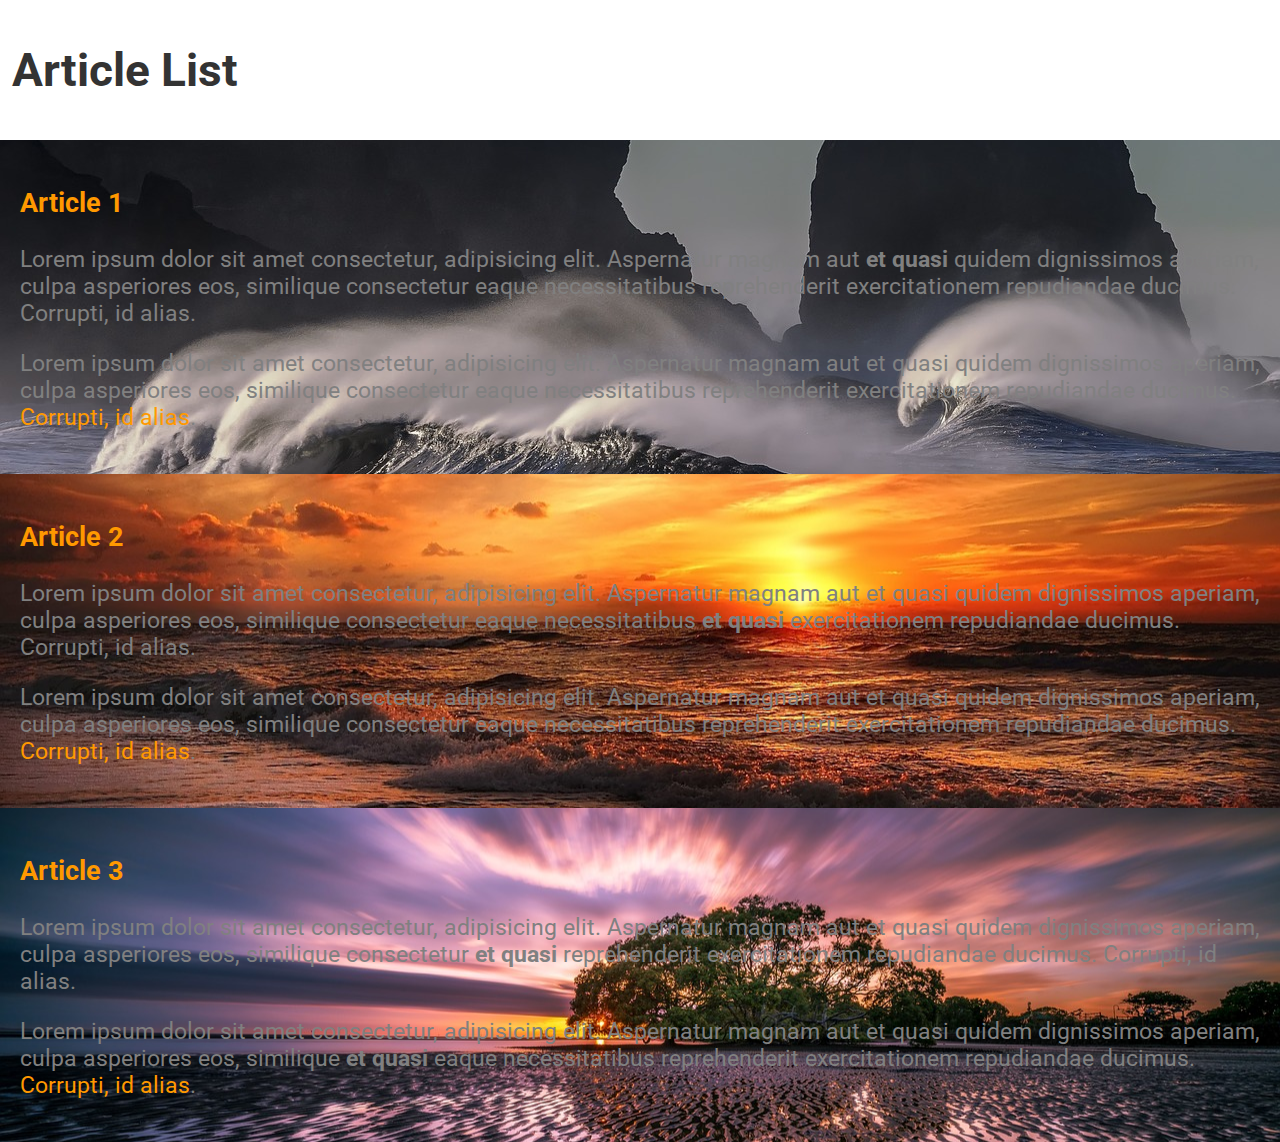
<file: index.html>
<!DOCTYPE html>
<html lang="en">
  <head>
    <meta charset="UTF-8" />
    <meta name="viewport" content="width=device-width, initial-scale=1.0" />
    <meta http-equiv="X-UA-Compatible" content="ie=edge" />
    <link
      href="https://fonts.googleapis.com/css?family=Roboto&display=swap"
      rel="stylesheet"
    />
    <link rel="stylesheet" href="./style.css" />
    <!-- <style>
      html,
      body {
        background: url("./images/beach.jpg") no-repeat center center fixed;
        background-size: cover;
        filter: grayscale(60%);
        margin: 0;
      }
    </style> -->
    <link rel="stylesheet" href="./style.css" />
    <title>Practice - Article List</title>
  </head>
  <body>
    <main>
      <h1>Article List</h1>

      <!-- <div>
        <span class="button"><a href="./article1.html">Article 1</a></span>
      </div>
      <div>
        <span class="button"><a href="./article2.html">Article 2</a></span>
      </div>
      <div>
        <span class="button"><a href="./article3.html">Article 3</a></span>
      </div> -->

      <article style="clear:both;">
        <div class="bg-1">
          <h3><a href="article1.html">Article 1</a></h3>
          <p>
            Lorem ipsum dolor sit amet consectetur, adipisicing elit. Aspernatur
            magnam aut <strong>et quasi</strong> quidem dignissimos aperiam,
            culpa asperiores eos, similique consectetur eaque necessitatibus
            reprehenderit exercitationem repudiandae ducimus. Corrupti, id
            alias.
          </p>
          <p>
            Lorem ipsum dolor sit amet consectetur, adipisicing elit. Aspernatur
            magnam aut et quasi quidem dignissimos aperiam, culpa asperiores
            eos, similique consectetur eaque necessitatibus reprehenderit
            exercitationem repudiandae ducimus.
            <a href="#">Corrupti, id alias</a>.
          </p>
        </div>

        <div class="bg-2">
          <h3><a href="article2.html">Article 2</a></h3>
          <p>
            Lorem ipsum dolor sit amet consectetur, adipisicing elit. Aspernatur
            magnam aut et quasi quidem dignissimos aperiam, culpa asperiores
            eos, similique consectetur eaque necessitatibus
            <strong>et quasi</strong> exercitationem repudiandae ducimus.
            Corrupti, id alias.
          </p>
          <p>
            Lorem ipsum dolor sit amet consectetur, adipisicing elit. Aspernatur
            magnam aut et quasi quidem dignissimos aperiam, culpa asperiores
            eos, similique consectetur eaque necessitatibus reprehenderit
            exercitationem repudiandae ducimus.
            <a href="#">Corrupti, id alias</a>.
          </p>
        </div>

        <div class="bg-3">
          <h3><a href="article3.html">Article 3</a></h3>
          <p>
            Lorem ipsum dolor sit amet consectetur, adipisicing elit. Aspernatur
            magnam aut et quasi quidem dignissimos aperiam, culpa asperiores
            eos, similique consectetur <strong>et quasi</strong> reprehenderit
            exercitationem repudiandae ducimus. Corrupti, id alias.
          </p>
          <p>
            Lorem ipsum dolor sit amet consectetur, adipisicing elit. Aspernatur
            magnam aut et quasi quidem dignissimos aperiam, culpa asperiores
            eos, similique <strong>et quasi</strong> eaque necessitatibus
            reprehenderit exercitationem repudiandae ducimus.
            <a href="#">Corrupti, id alias</a>.
          </p>
        </div>
      </article>
    </main>
  </body>
</html>
</file>
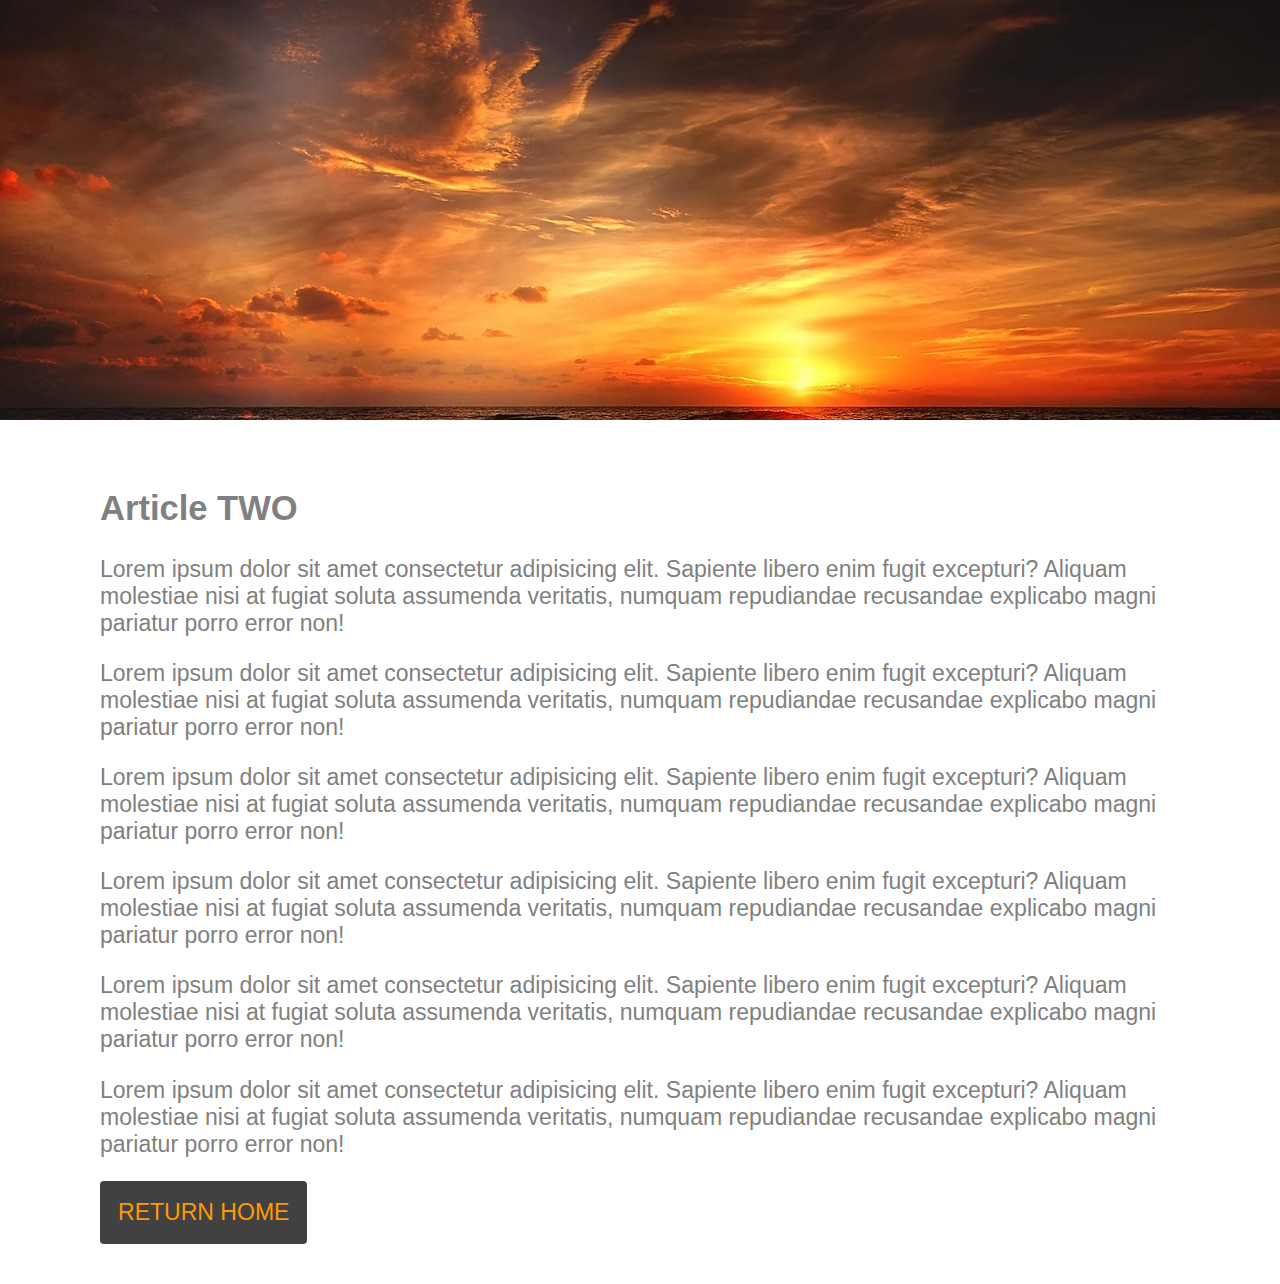
<file: article2.html>
<!DOCTYPE html>
<html lang="en">
  <head>
    <meta charset="UTF-8" />
    <meta name="viewport" content="width=device-width, initial-scale=1.0" />
    <meta http-equiv="X-UA-Compatible" content="ie=edge" />
    <style>
      /* html,
      body {
        background: url("./images/beach-2.jpg") no-repeat center center fixed;
        background-size: cover;
        filter: grayscale(60%);
        margin: 0;
      } */
      .hero-image {
        background: url("./images/beach-3.jpg") no-repeat center bottom;
        height: 420px;
        overflow: hidden;
      }
    </style>
    
    <link rel="stylesheet" href="./style.css" />
    <title>article2</title>
  </head>
  <body>
    <main>
      <article>
        <section class="hero-image">
            <img src="./images/beach-2.jpg" alt="bg-1">
        </section>
        <section class="padding-body">
            <h2>Article TWO</h2>
            <p>
            Lorem ipsum dolor sit amet consectetur adipisicing elit. Sapiente
            libero enim fugit excepturi? Aliquam molestiae nisi at fugiat soluta
            assumenda veritatis, numquam repudiandae recusandae explicabo magni
            pariatur porro error non!
            </p>
            <p>
            Lorem ipsum dolor sit amet consectetur adipisicing elit. Sapiente
            libero enim fugit excepturi? Aliquam molestiae nisi at fugiat soluta
            assumenda veritatis, numquam repudiandae recusandae explicabo magni
            pariatur porro error non!
            </p>
            <p>
            Lorem ipsum dolor sit amet consectetur adipisicing elit. Sapiente
            libero enim fugit excepturi? Aliquam molestiae nisi at fugiat soluta
            assumenda veritatis, numquam repudiandae recusandae explicabo magni
            pariatur porro error non!
            </p>
            <p>
            Lorem ipsum dolor sit amet consectetur adipisicing elit. Sapiente
            libero enim fugit excepturi? Aliquam molestiae nisi at fugiat soluta
            assumenda veritatis, numquam repudiandae recusandae explicabo magni
            pariatur porro error non!
            </p>
            <p>
            Lorem ipsum dolor sit amet consectetur adipisicing elit. Sapiente
            libero enim fugit excepturi? Aliquam molestiae nisi at fugiat soluta
            assumenda veritatis, numquam repudiandae recusandae explicabo magni
            pariatur porro error non!
            </p>
            <p>
            Lorem ipsum dolor sit amet consectetur adipisicing elit. Sapiente
            libero enim fugit excepturi? Aliquam molestiae nisi at fugiat soluta
            assumenda veritatis, numquam repudiandae recusandae explicabo magni
            pariatur porro error non!
            </p>
            <div class="button"><a href="index.html">RETURN HOME</div>
        </section>
      </article>
    </main>
  </body>
</html>
</file>
<file: style.css>
:root {
  font-family: "Roboto", sans-serif;
  border-bo
}

/* * {
  box-sizing: border-box;
} */

html,
body {
  /* padding: 140px; */
  font-size: 1.2rem;
  color: gray;
  margin: 0;
  scroll-behavior: smooth;
}

a {
  color: rgb(255, 153, 0);
  text-decoration: none;
  /* transition: all 0.1s; */
}

a:hover {
  color: rgb(255, 210, 143);
}

h1 {
  color: rgb(51, 51, 51);
  padding: 12px;
}

/* p {
  color: white;
  opacity: 1;
} */

.button {
  background: rgb(65, 65, 65);
  padding: 18px;
  margin-right: 12px;
  margin-bottom: 40px;
  border-radius: 4px;
  float: left;
  transition: all 0.2s;
}

.button:hover {
  background: rgb(128, 128, 128);
}

.bg-1 {
  background: url("./images/beach-1.jpg") no-repeat center center;
  background-size: cover;
  padding: 20px;
}

.bg-2 {
  background: url("./images/beach-2.jpg") no-repeat center center;
  background-size: cover;
  padding: 20px;
}

.bg-3 {
  background: url("./images/beach-3.jpg") no-repeat center center;
  background-size: cover;
  padding: 20px;
}

.padding-body {
  padding: 40px 100px;
}

.p-bg-card {
  padding: 100px;
  /* margin: 10px; */
}

.p-bg-color {
  background: rgba(32, 32, 32, 0.7);
  /* opacity: 0.7; DO NOT USE OPACITY FOR THIS but RGBA!*/
  border-radius: 8px;
  padding: 40px;
}


/************************************
* Slide in on Scroll
*************************************/


.align-left {
  float: left;
  margin-right: 20px;
}

.align-right {
  float: right;
  margin-left: 20px;
}

.slide-in {
  opacity: 0;
  transition: all .5s;
}

.align-left.slide-in {
  transform: translateX(-30%) scale(0.95);
}

.align-right.slide-in {
  transform: translateX(30%) scale(0.95);
}

.slide-in.active {
  opacity: 1;
  transform: translateX(0%) scale(1);
}
</file>
